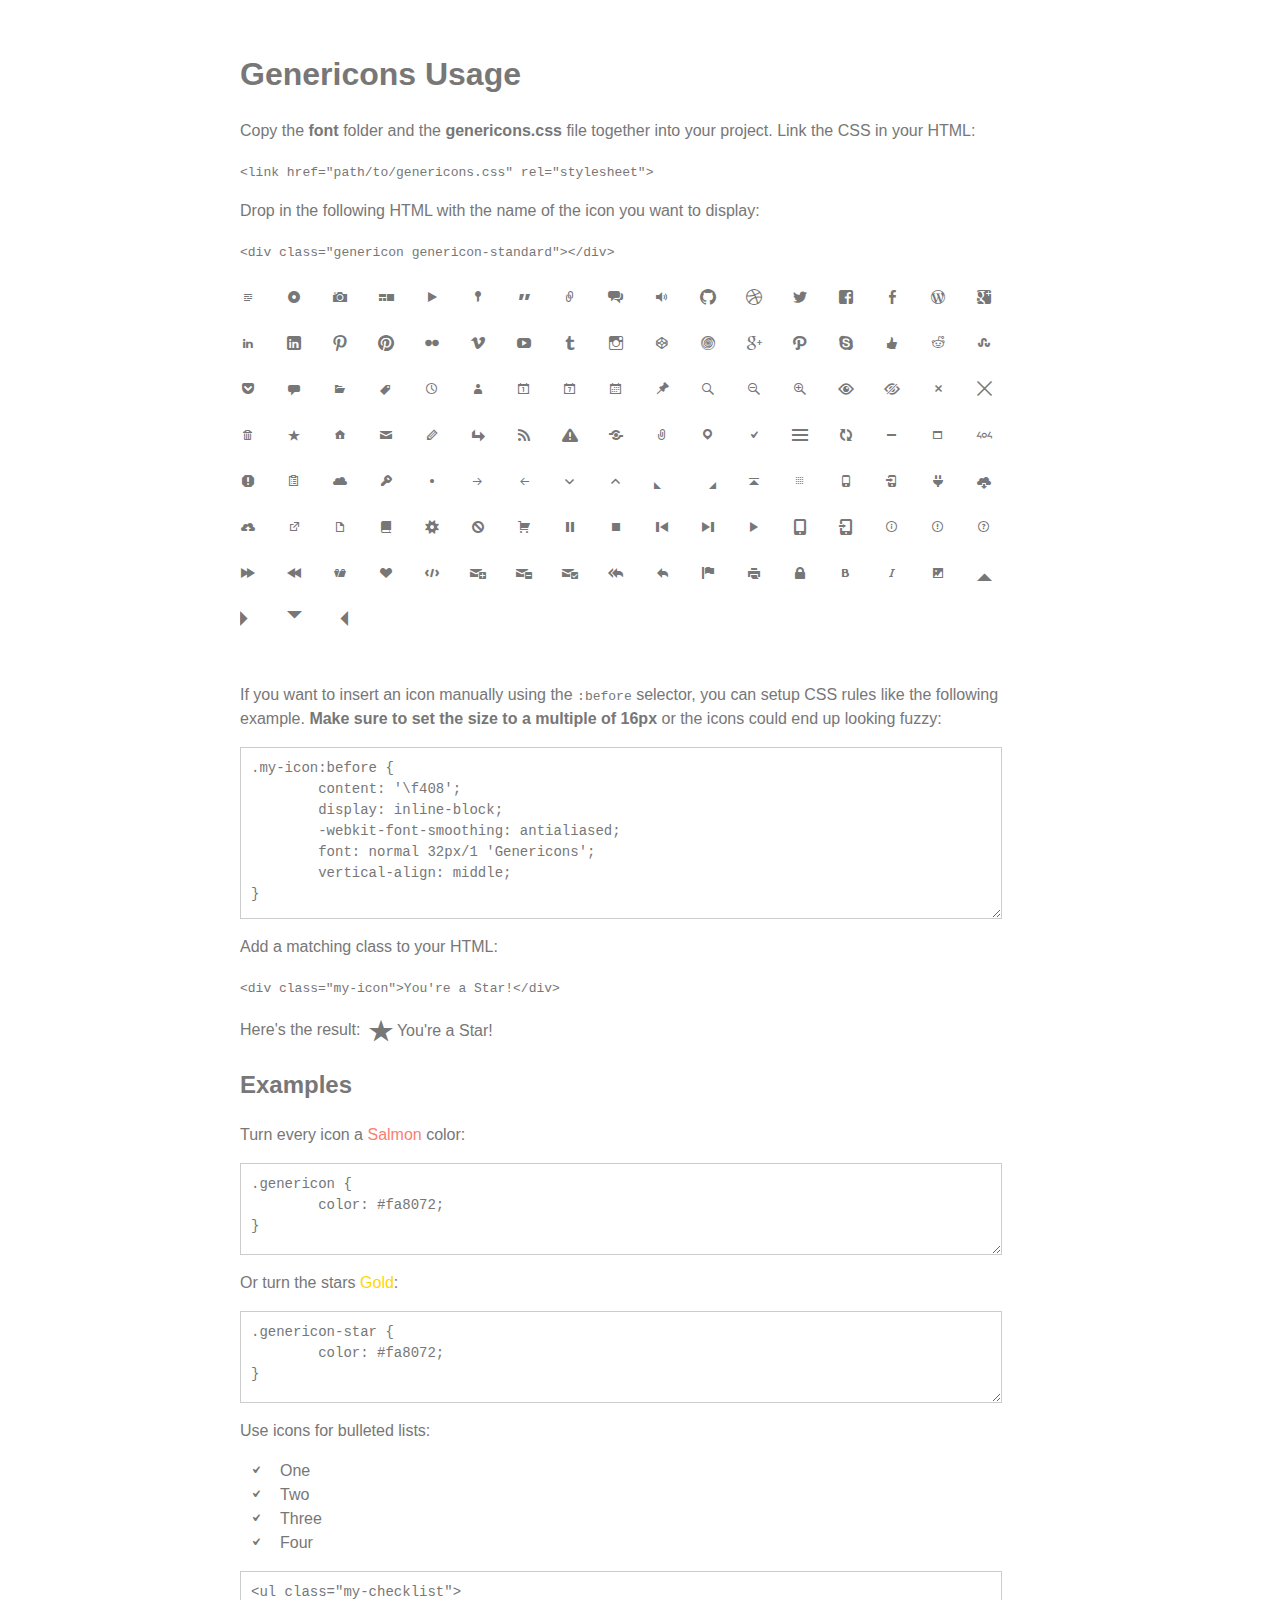
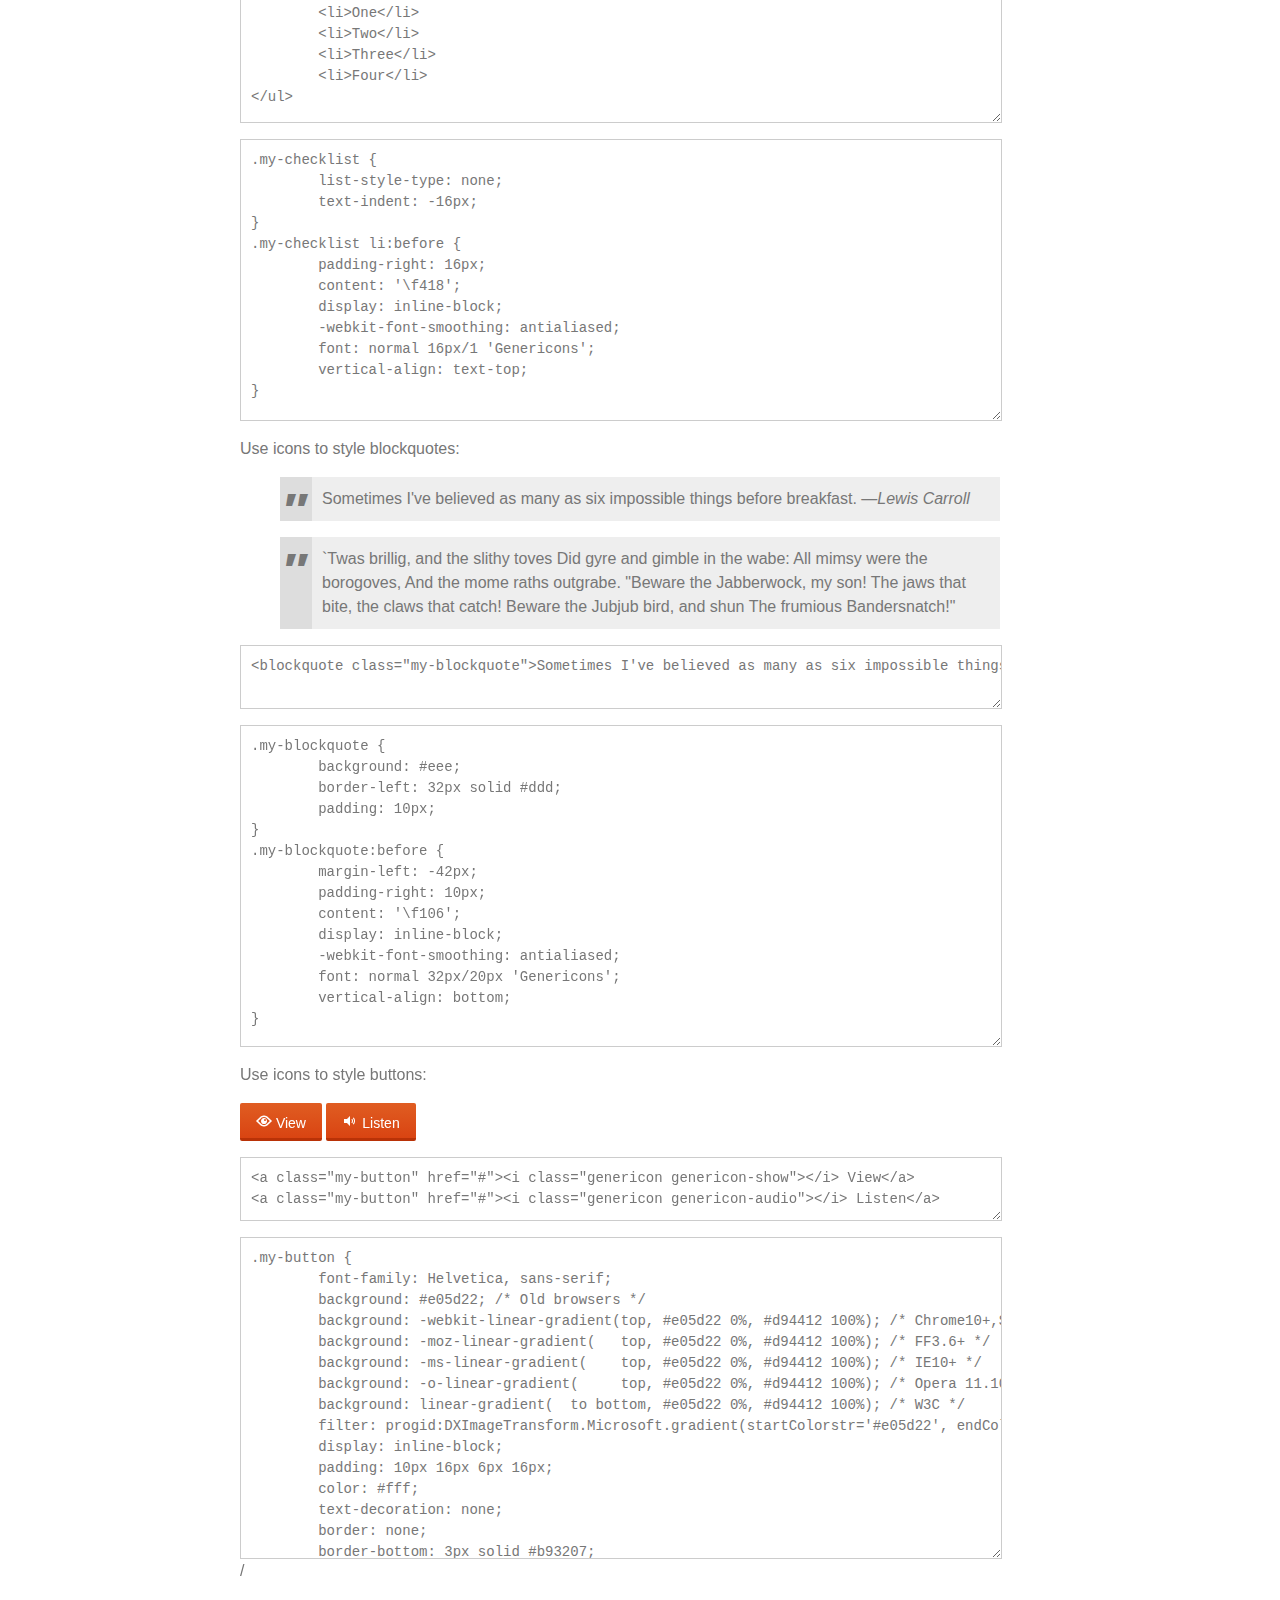
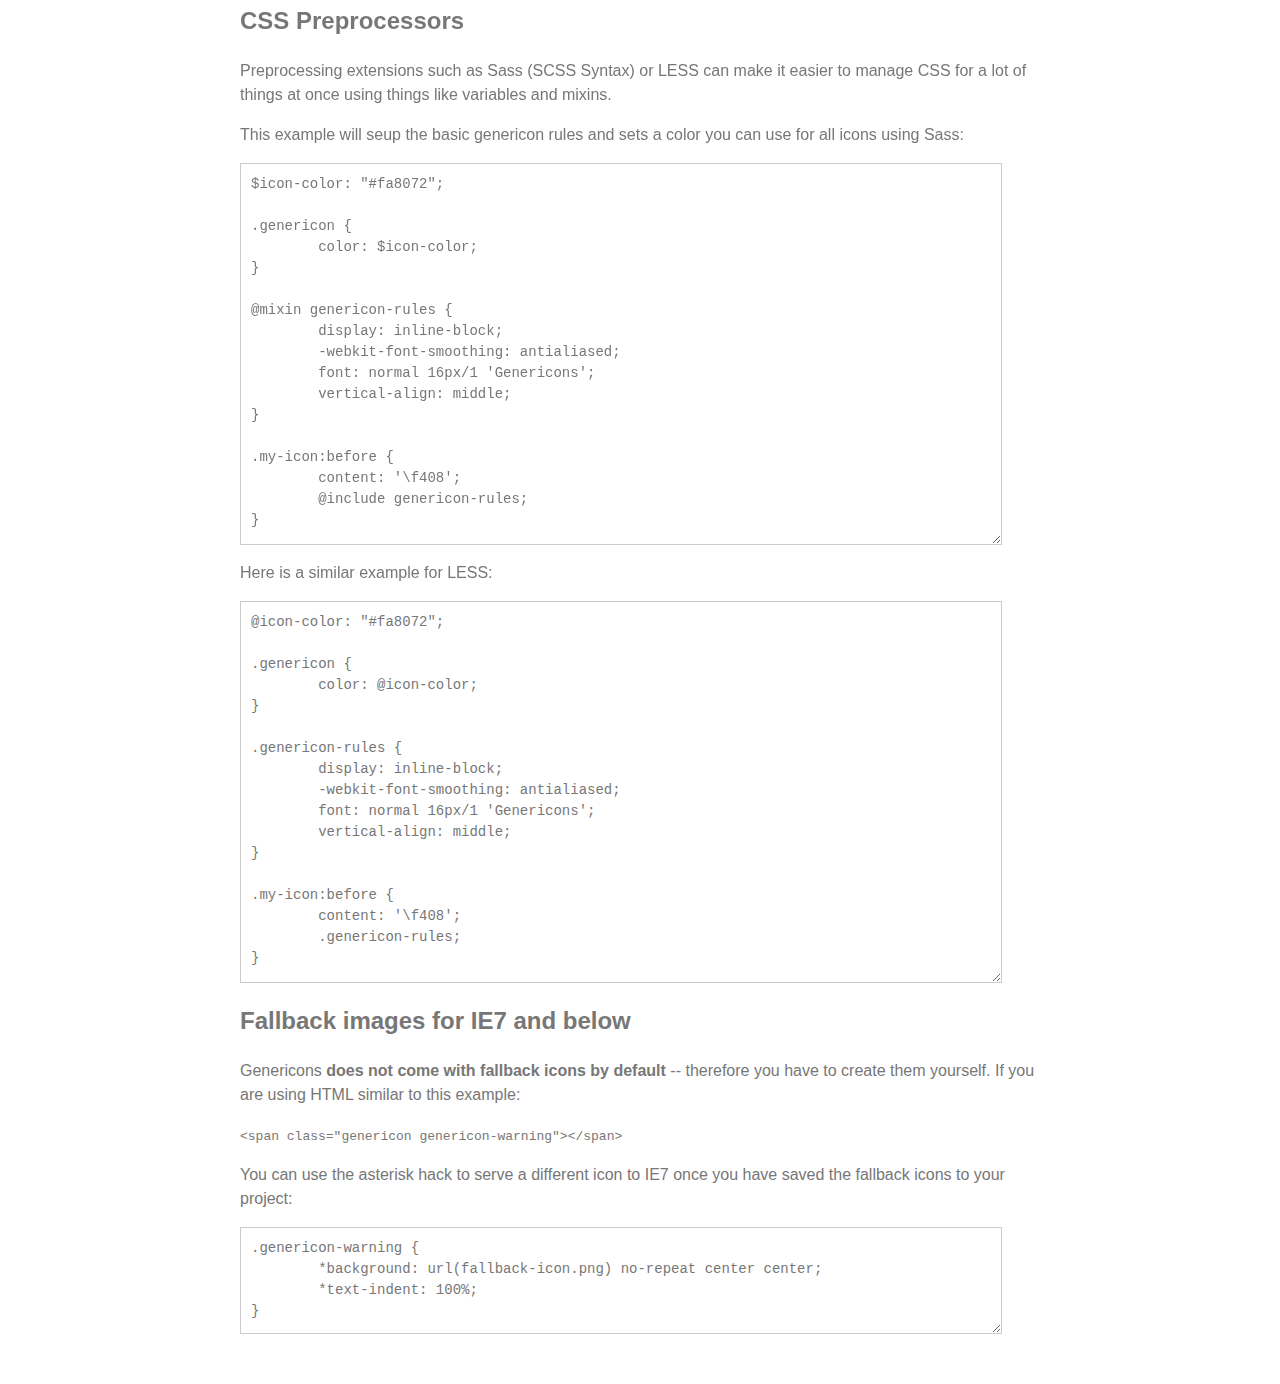
<file: wp-content/themes/twentyfourteen/genericons/example.html>
<!DOCTYPE html>
<html dir="ltr" lang="en">
<head>
<title>Genericons</title>
<link rel="stylesheet" href="genericons.css">
<style type="text/css">
body {
	font-family: sans-serif;
	line-height: 1.5;
	width: 800px;
	margin: 50px auto;
	color: #777;
	background: white;
}
.icons {
	overflow: hidden;
	padding: 10px 0;
}
.icons div {
	cursor: pointer;
	float: left;
	margin: 0 30px 30px 0;
}
.icons:hover div {
	background: #f7f7f7;
}
.code {
        display: block;
        font: 14px/1.5 monospace;
        width: 740px;
        white-space: pre;
        border: 1px solid #ccc;
        padding: 10px;
        color: #777;
        overflow: auto;
}
.my-icon:before {
	content: '\f408';
        display: inline-block;
        -webkit-font-smoothing: antialiased;
        font: normal 32px/1 'Genericons';
        vertical-align: middle;
}
/* For the Examples */
.my-checklist {
	list-style-type: none;
	text-indent: -16px;
}
.my-checklist li:before {
	padding-right: 16px;
	content: '\f418';
        display: inline-block;
        -webkit-font-smoothing: antialiased;
        font: normal 16px/1 'Genericons';
        vertical-align: text-top;
}
.my-blockquote {
	background: #eee;
	border-left: 32px solid #ddd;
	padding: 10px;
}
.my-blockquote:before {
	margin-left: -42px;
	padding-right: 10px;
        content: '\f106';
        display: inline-block;
        -webkit-font-smoothing: antialiased;
        font: normal 32px/20px 'Genericons';
        vertical-align: bottom;
}
.my-button {
	font-family: Helvetica, sans-serif;
	font-size: 14px;
	background: #e05d22; /* Old browsers */
	background: -webkit-linear-gradient(top, #e05d22 0%, #d94412 100%); /* Chrome10+,Safari5.1+ */
	background: -moz-linear-gradient(   top, #e05d22 0%, #d94412 100%); /* FF3.6+ */
	background: -ms-linear-gradient(    top, #e05d22 0%, #d94412 100%); /* IE10+ */
	background: -o-linear-gradient(     top, #e05d22 0%, #d94412 100%); /* Opera 11.10+ */
	background: linear-gradient(  to bottom, #e05d22 0%, #d94412 100%); /* W3C */
	filter: progid:DXImageTransform.Microsoft.gradient(startColorstr='#e05d22', endColorstr='#d94412', GradientType=0); /* IE6-9 */
	display: inline-block;
	padding: 10px 16px 4px 16px;
	color: #fff;
	text-decoration: none;
	border: none;
	border-bottom: 3px solid #b93207;
	border-radius: 2px;
}
.my-button:hover,
.my-button:focus {
	background: #ed6a31; /* Old browsers */
	background: -webkit-linear-gradient(top, #ed6a31 0%, #e55627 100%); /* Chrome10+,Safari5.1+ */
	background: -moz-linear-gradient(   top, #ed6a31 0%, #e55627 100%); /* FF3.6+ */
	background: -ms-linear-gradient(    top, #ed6a31 0%, #e55627 100%); /* IE10+ */
	background: -o-linear-gradient(     top, #ed6a31 0%, #e55627 100%); /* Opera 11.10+ */
	background: linear-gradient(  to bottom, #ed6a31 0%, #e55627 100%); /* W3C */
	filter: progid:DXImageTransform.Microsoft.gradient(startColorstr='#ed6a31', endColorstr='#e55627', GradientType=0); /* IE6-9 */
	outline: none;
}
.my-button:active {
	background: #d94412; /* Old browsers */
	background: -webkit-linear-gradient(top, #d94412 0%, #e05d22 100%); /* Chrome10+,Safari5.1+ */
	background: -moz-linear-gradient(   top, #d94412 0%, #e05d22 100%); /* FF3.6+ */
	background: -ms-linear-gradient(    top, #d94412 0%, #e05d22 100%); /* IE10+ */
	background: -o-linear-gradient(     top, #d94412 0%, #e05d22 100%); /* Opera 11.10+ */
	background: linear-gradient(  to bottom, #d94412 0%, #e05d22 100%); /* W3C */
	filter: progid:DXImageTransform.Microsoft.gradient(startColorstr='#d94412', endColorstr='#e05d22', GradientType=0); /* IE6-9 */
	border: none;
	border-top: 3px solid #b93207;
	padding: 6px 16px 7px 16px;
}
</style>
</head>
<body>

<div class="section">

	<h1>Genericons Usage</h1>

	<p>Copy the <strong>font</strong> folder and the <strong>genericons.css</strong> file together into your project. Link the CSS in your HTML:</p>

	<p><code>&lt;link href="path/to/genericons.css" rel="stylesheet"&gt;</code></p>

	<p>Drop in the following HTML with the name of the icon you want to display:</p>

	<p><code>&lt;div class="genericon genericon-standard"&gt;&lt;/div&gt;</code></p>

	<div class="icons">
	
		<!-- post formats -->
		<div alt="f100" class="genericon genericon-standard"></div>
		<div alt="f101" class="genericon genericon-aside"></div>
		<div alt="f102" class="genericon genericon-image"></div>
		<div alt="f103" class="genericon genericon-gallery"></div>
		<div alt="f104" class="genericon genericon-video"></div>
		<div alt="f105" class="genericon genericon-status"></div>
		<div alt="f106" class="genericon genericon-quote"></div>
		<div alt="f107" class="genericon genericon-link"></div>
		<div alt="f108" class="genericon genericon-chat"></div>
		<div alt="f109" class="genericon genericon-audio"></div>

		<!-- social icons -->
		<div alt="f200" class="genericon genericon-github"></div>
		<div alt="f201" class="genericon genericon-dribbble"></div>
		<div alt="f202" class="genericon genericon-twitter"></div>
		<div alt="f203" class="genericon genericon-facebook"></div>
		<div alt="f204" class="genericon genericon-facebook-alt"></div>
		<div alt="f205" class="genericon genericon-wordpress"></div>
		<div alt="f206" class="genericon genericon-googleplus"></div>
		<div alt="f207" class="genericon genericon-linkedin"></div>
		<div alt="f208" class="genericon genericon-linkedin-alt"></div>
		<div alt="f209" class="genericon genericon-pinterest"></div>
		<div alt="f210" class="genericon genericon-pinterest-alt"></div>
		<div alt="f211" class="genericon genericon-flickr"></div>
		<div alt="f212" class="genericon genericon-vimeo"></div>
		<div alt="f213" class="genericon genericon-youtube"></div>
		<div alt="f214" class="genericon genericon-tumblr"></div>
		<div alt="f215" class="genericon genericon-instagram"></div>
		<div alt="f216" class="genericon genericon-codepen"></div>
		<div alt="f217" class="genericon genericon-polldaddy"></div>
		<div alt="f218" class="genericon genericon-googleplus-alt"></div>
		<div alt="f219" class="genericon genericon-path"></div>
		<div alt="f220" class="genericon genericon-skype"></div>
		<div alt="f221" class="genericon genericon-digg"></div>
		<div alt="f222" class="genericon genericon-reddit"></div>
		<div alt="f223" class="genericon genericon-stumbleupon"></div>
		<div alt="f224" class="genericon genericon-pocket"></div>

		<!-- meta icons -->
		<div alt="f300" class="genericon genericon-comment"></div>
		<div alt="f301" class="genericon genericon-category"></div>
		<div alt="f302" class="genericon genericon-tag"></div>
		<div alt="f303" class="genericon genericon-time"></div>
		<div alt="f304" class="genericon genericon-user"></div>
		<div alt="f305" class="genericon genericon-day"></div>
		<div alt="f306" class="genericon genericon-week"></div>
		<div alt="f307" class="genericon genericon-month"></div>
		<div alt="f308" class="genericon genericon-pinned"></div>

		<!-- other icons -->
		<div alt="f400" class="genericon genericon-search"></div>
		<div alt="f401" class="genericon genericon-unzoom"></div>
		<div alt="f402" class="genericon genericon-zoom"></div>
		<div alt="f403" class="genericon genericon-show"></div>
		<div alt="f404" class="genericon genericon-hide"></div>
		<div alt="f405" class="genericon genericon-close"></div>
		<div alt="f406" class="genericon genericon-close-alt"></div>
		<div alt="f407" class="genericon genericon-trash"></div>
		<div alt="f408" class="genericon genericon-star"></div>
		<div alt="f409" class="genericon genericon-home"></div>
		<div alt="f410" class="genericon genericon-mail"></div>
		<div alt="f411" class="genericon genericon-edit"></div>
		<div alt="f412" class="genericon genericon-reply"></div>
		<div alt="f413" class="genericon genericon-feed"></div>
		<div alt="f414" class="genericon genericon-warning"></div>
		<div alt="f415" class="genericon genericon-share"></div>
		<div alt="f416" class="genericon genericon-attachment"></div>
		<div alt="f417" class="genericon genericon-location"></div>
		<div alt="f418" class="genericon genericon-checkmark"></div>
		<div alt="f419" class="genericon genericon-menu"></div>
		<div alt="f420" class="genericon genericon-refresh"></div>
		<div alt="f421" class="genericon genericon-minimize"></div>
		<div alt="f422" class="genericon genericon-maximize"></div>
		<div alt="f423" class="genericon genericon-404"></div>
		<div alt="f424" class="genericon genericon-spam"></div>
		<div alt="f425" class="genericon genericon-summary"></div>
		<div alt="f426" class="genericon genericon-cloud"></div>
		<div alt="f427" class="genericon genericon-key"></div>
		<div alt="f428" class="genericon genericon-dot"></div>
		<div alt="f429" class="genericon genericon-next"></div>
		<div alt="f430" class="genericon genericon-previous"></div>
		<div alt="f431" class="genericon genericon-expand"></div>
		<div alt="f432" class="genericon genericon-collapse"></div>
		<div alt="f433" class="genericon genericon-dropdown"></div>
		<div alt="f434" class="genericon genericon-dropdown-left"></div>
		<div alt="f435" class="genericon genericon-top"></div>
		<div alt="f436" class="genericon genericon-draggable"></div>
		<div alt="f437" class="genericon genericon-phone"></div>
		<div alt="f438" class="genericon genericon-send-to-phone"></div>
		<div alt="f439" class="genericon genericon-plugin"></div>
		<div alt="f440" class="genericon genericon-cloud-download"></div>
		<div alt="f441" class="genericon genericon-cloud-upload"></div>
		<div alt="f442" class="genericon genericon-external"></div>
		<div alt="f443" class="genericon genericon-document"></div>
		<div alt="f444" class="genericon genericon-book"></div>
		<div alt="f445" class="genericon genericon-cog"></div>
		<div alt="f446" class="genericon genericon-unapprove"></div>
		<div alt="f447" class="genericon genericon-cart"></div>
		<div alt="f448" class="genericon genericon-pause"></div>
		<div alt="f449" class="genericon genericon-stop"></div>
		<div alt="f450" class="genericon genericon-skip-back"></div>
		<div alt="f451" class="genericon genericon-skip-ahead"></div>
		<div alt="f452" class="genericon genericon-play"></div>
		<div alt="f453" class="genericon genericon-tablet"></div>
		<div alt="f454" class="genericon genericon-send-to-tablet"></div>
		<div alt="f455" class="genericon genericon-info"></div>
		<div alt="f456" class="genericon genericon-notice"></div>
		<div alt="f457" class="genericon genericon-help"></div>
		<div alt="f458" class="genericon genericon-fastforward"></div>
		<div alt="f459" class="genericon genericon-rewind"></div>
		<div alt="f460" class="genericon genericon-portfolio"></div>
		<div alt="f461" class="genericon genericon-heart"></div>
		<div alt="f462" class="genericon genericon-code"></div>
		<div alt="f463" class="genericon genericon-subscribe"></div>
		<div alt="f464" class="genericon genericon-unsubscribe"></div>
		<div alt="f465" class="genericon genericon-subscribed"></div>
		<div alt="f466" class="genericon genericon-reply-alt"></div>
		<div alt="f467" class="genericon genericon-reply-single"></div>
		<div alt="f468" class="genericon genericon-flag"></div>
		<div alt="f469" class="genericon genericon-print"></div>
		<div alt="f470" class="genericon genericon-lock"></div>
		<div alt="f471" class="genericon genericon-bold"></div>
		<div alt="f472" class="genericon genericon-italic"></div>
		<div alt="f473" class="genericon genericon-picture"></div>

		<!-- generic shapes -->
		<div alt="f500" class="genericon genericon-uparrow"></div>
		<div alt="f501" class="genericon genericon-rightarrow"></div>
		<div alt="f502" class="genericon genericon-downarrow"></div>
		<div alt="f503" class="genericon genericon-leftarrow"></div>

	</div>

	<p>If you want to insert an icon manually using the <code>:before</code> selector, you can setup CSS rules like the following example. <strong>Make sure to set the size to a multiple of 16px</strong> or the icons could end up looking fuzzy:</p>

<p><textarea class="code" style="min-height: 150px;" onclick="select();">.my-icon:before {
	content: '\f408';
        display: inline-block;
        -webkit-font-smoothing: antialiased;
        font: normal 32px/1 'Genericons';
        vertical-align: middle;
}</textarea></p>

	<p>Add a matching class to your HTML:</p>

	<p><code>&lt;div class="my-icon"&gt;You're a Star!&lt;/div&gt;</code></p>

	<p>Here's the result: <span class="my-icon">You're a Star!</span></p>

	<h2>Examples</h2>

	<p>Turn every icon a <span style="color: #fa8072;">Salmon</span> color:</p>

<p><textarea class="code" style="min-height: 70px" onclick="select();">
.genericon {
	color: #fa8072;
}</textarea></p>

	<p>Or turn the stars <span style="color: #ffd700;">Gold</span>:</p>

<p><textarea class="code" style="min-height: 70px" onclick="select();">
.genericon-star {
	color: #fa8072;
}</textarea></p>

	<p>Use icons for bulleted lists:</p>

	<ul class="my-checklist">
		<li>One</li>
		<li>Two</li>
		<li>Three</li>
		<li>Four</li>
	</ul>

<p><textarea class="code" style="min-height: 130px" onclick="select();">
<ul class="my-checklist">
	<li>One</li>
	<li>Two</li>
	<li>Three</li>
	<li>Four</li>
</ul></textarea></p>

<p><textarea class="code" style="min-height: 260px;" onclick="select();">
.my-checklist {
	list-style-type: none;
	text-indent: -16px;
}
.my-checklist li:before {
	padding-right: 16px;
	content: '\f418';
        display: inline-block;
        -webkit-font-smoothing: antialiased;
        font: normal 16px/1 'Genericons';
        vertical-align: text-top;
}</textarea></p>

	<p>Use icons to style blockquotes:</p>

	<blockquote class="my-blockquote">Sometimes I've believed as many as six impossible things before breakfast. &mdash;<em>Lewis Carroll</em></blockquote>
	<blockquote class="my-blockquote">`Twas brillig, and the slithy toves Did gyre and gimble in the wabe: All mimsy were the borogoves, And the mome raths outgrabe. "Beware the Jabberwock, my son!  The jaws that bite, the claws that catch!  Beware the Jubjub bird, and shun The frumious Bandersnatch!"</blockquote>

<p><textarea class="code" style="min-height: 40px;" onclick="select();"><blockquote class="my-blockquote">Sometimes I've believed as many as six impossible things before breakfast. &mdash;<em>Lewis Carroll</em></blockquote></textarea></p>

<p><textarea class="code" style="min-height: 300px;" onclick="select();">
.my-blockquote {
	background: #eee;
	border-left: 32px solid #ddd;
	padding: 10px;
}
.my-blockquote:before {
	margin-left: -42px;
	padding-right: 10px;
        content: '\f106';
        display: inline-block;
        -webkit-font-smoothing: antialiased;
        font: normal 32px/20px 'Genericons';
        vertical-align: bottom;
} </textarea></p>

	<p>Use icons to style buttons:</p>

	<a class="my-button" href="javascript:void()"><i class="genericon genericon-show"></i> View</a>
	<a class="my-button" href="javascript:void()"><i class="genericon genericon-audio"></i> Listen</a>

<p><textarea class="code" style="min-height: 40px;" onclick="select();"><a class="my-button" href="#"><i class="genericon genericon-show"></i> View</a>
<a class="my-button" href="#"><i class="genericon genericon-audio"></i> Listen</a></textarea></p>

<p><textarea class="code" style="min-height: 300px;" onclick="select();">
.my-button {
	font-family: Helvetica, sans-serif;
	background: #e05d22; /* Old browsers */
	background: -webkit-linear-gradient(top, #e05d22 0%, #d94412 100%); /* Chrome10+,Safari5.1+ */
	background: -moz-linear-gradient(   top, #e05d22 0%, #d94412 100%); /* FF3.6+ */
	background: -ms-linear-gradient(    top, #e05d22 0%, #d94412 100%); /* IE10+ */
	background: -o-linear-gradient(     top, #e05d22 0%, #d94412 100%); /* Opera 11.10+ */
	background: linear-gradient(  to bottom, #e05d22 0%, #d94412 100%); /* W3C */
	filter: progid:DXImageTransform.Microsoft.gradient(startColorstr='#e05d22', endColorstr='#d94412', GradientType=0); /* IE6-9 */
	display: inline-block;
	padding: 10px 16px 6px 16px;
	color: #fff;
	text-decoration: none;
	border: none;
	border-bottom: 3px solid #b93207;
	border-radius: 2px;
}

.my-button:hover,
.my-button:focus {
	background: #ed6a31; /* Old browsers */
	background: -webkit-linear-gradient(top, #ed6a31 0%, #e55627 100%); /* Chrome10+,Safari5.1+ */
	background: -moz-linear-gradient(   top, #ed6a31 0%, #e55627 100%); /* FF3.6+ */
	background: -ms-linear-gradient(    top, #ed6a31 0%, #e55627 100%); /* IE10+ */
	background: -o-linear-gradient(     top, #ed6a31 0%, #e55627 100%); /* Opera 11.10+ */
	background: linear-gradient(  to bottom, #ed6a31 0%, #e55627 100%); /* W3C */
	filter: progid:DXImageTransform.Microsoft.gradient(startColorstr='#ed6a31', endColorstr='#e55627', GradientType=0); /* IE6-9 */
	outline: none;
}

.my-button:active {
	background: #d94412; /* Old browsers */
	background: -webkit-linear-gradient(top, #d94412 0%, #e05d22 100%); /* Chrome10+,Safari5.1+ */
	background: -moz-linear-gradient(   top, #d94412 0%, #e05d22 100%); /* FF3.6+ */
	background: -ms-linear-gradient(    top, #d94412 0%, #e05d22 100%); /* IE10+ */
	background: -o-linear-gradient(     top, #d94412 0%, #e05d22 100%); /* Opera 11.10+ */
	background: linear-gradient(  to bottom, #d94412 0%, #e05d22 100%); /* W3C */
	filter: progid:DXImageTransform.Microsoft.gradient(startColorstr='#d94412', endColorstr='#e05d22', GradientType=0); /* IE6-9 */
	border: none;
	border-top: 3px solid #b93207;
	padding: 6px 16px 10px 16px;
}</textarea>/</p>

	<h2>CSS Preprocessors</h2>

	<p>Preprocessing extensions such as Sass (SCSS Syntax) or LESS</a> can make it easier to manage CSS for a lot of things at once using things like variables and mixins.</p>

	<p>This example will seup the basic genericon rules and sets a color you can use for all icons using Sass:</p>

<p><textarea class="code" style="min-height: 360px;" onclick="select();">$icon-color: "#fa8072";

.genericon {
        color: $icon-color;
}

@mixin genericon-rules {
        display: inline-block;
        -webkit-font-smoothing: antialiased;
        font: normal 16px/1 'Genericons';
        vertical-align: middle;
}

.my-icon:before {
	content: '\f408';
        @include genericon-rules;
}</textarea></p>

	<p>Here is a similar example for LESS:</p>

<p><textarea class="code" style="min-height: 360px;" onclick="select();">@icon-color: "#fa8072";

.genericon {
        color: @icon-color;
}

.genericon-rules {
        display: inline-block;
        -webkit-font-smoothing: antialiased;
        font: normal 16px/1 'Genericons';
        vertical-align: middle;
}

.my-icon:before {
	content: '\f408';
        .genericon-rules;
}</textarea></p>

	<h2>Fallback images for IE7 and below</h2>

	<p>Genericons <strong>does not come with fallback icons by default</strong> -- therefore you have to create them yourself. If you are using HTML similar to this example:

	<p><code>&lt;span class="genericon genericon-warning"&gt;&lt;/span&gt;</code></p>

	<p>You can use the asterisk hack to serve a different icon to IE7 once you have saved the fallback icons to your project:</p>

<textarea class="code" style="min-height: 85px;" onclick="select();">.genericon-warning {
        *background: url(fallback-icon.png) no-repeat center center;
        *text-indent: 100%;
}</textarea>

</div>

</body>
</html>
</file>
<file: wp-content/themes/twentyfourteen/genericons/genericons.css>
/**

	Genericons Helper CSS

*/


/**
 * The font was graciously generated by Font Squirrel (http://www.fontsquirrel.com). We love those guys.
 */

@font-face {
    font-family: 'Genericons';
    src: url('font/genericons-regular-webfont.eot');
}

@font-face {
    font-family: 'Genericons';
    src: url([data-uri]) format('woff'),
         url('font/genericons-regular-webfont.ttf') format('truetype'),
         url('font/genericons-regular-webfont.svg#genericonsregular') format('svg');
    font-weight: normal;
    font-style: normal;
}


/**
 * All Genericons
 */

.genericon {
	display: inline-block;
	width: 16px;
	height: 16px;
	-webkit-font-smoothing: antialiased;
	font-size: 16px;
	line-height: 1;
	font-family: 'Genericons';
	text-decoration: inherit;
	font-weight: normal;
	font-style: normal;
	vertical-align: top;
}

/**
 * IE7 and IE6 hacks
 */

.genericon {
	*overflow: auto;
	*zoom: 1;
	*display: inline;
}

/**
 * Individual icons
 */

/* Post formats */
.genericon-standard:before {        content: '\f100'; }
.genericon-aside:before {           content: '\f101'; }
.genericon-image:before {           content: '\f102'; }
.genericon-gallery:before {         content: '\f103'; }
.genericon-video:before {           content: '\f104'; }
.genericon-status:before {          content: '\f105'; }
.genericon-quote:before {           content: '\f106'; }
.genericon-link:before {            content: '\f107'; }
.genericon-chat:before {            content: '\f108'; }
.genericon-audio:before {           content: '\f109'; }

/* Social icons */
.genericon-github:before {          content: '\f200'; }
.genericon-dribbble:before {        content: '\f201'; }
.genericon-twitter:before {         content: '\f202'; }
.genericon-facebook:before {        content: '\f203'; }
.genericon-facebook-alt:before {    content: '\f204'; }
.genericon-wordpress:before {       content: '\f205'; }
.genericon-googleplus:before {      content: '\f206'; }
.genericon-linkedin:before {        content: '\f207'; }
.genericon-linkedin-alt:before {    content: '\f208'; }
.genericon-pinterest:before {       content: '\f209'; }
.genericon-pinterest-alt:before {   content: '\f210'; }
.genericon-flickr:before {          content: '\f211'; }
.genericon-vimeo:before {           content: '\f212'; }
.genericon-youtube:before {         content: '\f213'; }
.genericon-tumblr:before {          content: '\f214'; }
.genericon-instagram:before {       content: '\f215'; }
.genericon-codepen:before {         content: '\f216'; }
.genericon-polldaddy:before {       content: '\f217'; }
.genericon-googleplus-alt:before {  content: '\f218'; }
.genericon-path:before {            content: '\f219'; }
.genericon-skype:before {           content: '\f220'; }
.genericon-digg:before {            content: '\f221'; }
.genericon-reddit:before {          content: '\f222'; }
.genericon-stumbleupon:before {     content: '\f223'; }
.genericon-pocket:before {          content: '\f224'; }

/* Meta icons */
.genericon-comment:before {         content: '\f300'; }
.genericon-category:before {        content: '\f301'; }
.genericon-tag:before {             content: '\f302'; }
.genericon-time:before {            content: '\f303'; }
.genericon-user:before {            content: '\f304'; }
.genericon-day:before {             content: '\f305'; }
.genericon-week:before {            content: '\f306'; }
.genericon-month:before {           content: '\f307'; }
.genericon-pinned:before {          content: '\f308'; }

/* Other icons */
.genericon-search:before {          content: '\f400'; }
.genericon-unzoom:before {          content: '\f401'; }
.genericon-zoom:before {            content: '\f402'; }
.genericon-show:before {            content: '\f403'; }
.genericon-hide:before {            content: '\f404'; }
.genericon-close:before {           content: '\f405'; }
.genericon-close-alt:before {       content: '\f406'; }
.genericon-trash:before {           content: '\f407'; }
.genericon-star:before {            content: '\f408'; }
.genericon-home:before {            content: '\f409'; }
.genericon-mail:before {            content: '\f410'; }
.genericon-edit:before {            content: '\f411'; }
.genericon-reply:before {           content: '\f412'; }
.genericon-feed:before {            content: '\f413'; }
.genericon-warning:before {         content: '\f414'; }
.genericon-share:before {           content: '\f415'; }
.genericon-attachment:before {      content: '\f416'; }
.genericon-location:before {        content: '\f417'; }
.genericon-checkmark:before {       content: '\f418'; }
.genericon-menu:before {            content: '\f419'; }
.genericon-refresh:before {         content: '\f420'; }
.genericon-minimize:before {        content: '\f421'; }
.genericon-maximize:before {        content: '\f422'; }
.genericon-404:before {             content: '\f423'; }
.genericon-spam:before {            content: '\f424'; }
.genericon-summary:before {         content: '\f425'; }
.genericon-cloud:before {           content: '\f426'; }
.genericon-key:before {             content: '\f427'; }
.genericon-dot:before {             content: '\f428'; }
.genericon-next:before {            content: '\f429'; }
.genericon-previous:before {        content: '\f430'; }
.genericon-expand:before {          content: '\f431'; }
.genericon-collapse:before {        content: '\f432'; }
.genericon-dropdown:before {        content: '\f433'; }
.genericon-dropdown-left:before {   content: '\f434'; }
.genericon-top:before {             content: '\f435'; }
.genericon-draggable:before {       content: '\f436'; }
.genericon-phone:before {           content: '\f437'; }
.genericon-send-to-phone:before {   content: '\f438'; }
.genericon-plugin:before {          content: '\f439'; }
.genericon-cloud-download:before {  content: '\f440'; }
.genericon-cloud-upload:before {    content: '\f441'; }
.genericon-external:before {        content: '\f442'; }
.genericon-document:before {        content: '\f443'; }
.genericon-book:before {            content: '\f444'; }
.genericon-cog:before {             content: '\f445'; }
.genericon-unapprove:before {       content: '\f446'; }
.genericon-cart:before {            content: '\f447'; }
.genericon-pause:before {           content: '\f448'; }
.genericon-stop:before {            content: '\f449'; }
.genericon-skip-back:before {       content: '\f450'; }
.genericon-skip-ahead:before {      content: '\f451'; }
.genericon-play:before {            content: '\f452'; }
.genericon-tablet:before {          content: '\f453'; }
.genericon-send-to-tablet:before {  content: '\f454'; }
.genericon-info:before {            content: '\f455'; }
.genericon-notice:before {          content: '\f456'; }
.genericon-help:before {            content: '\f457'; }
.genericon-fastforward:before {     content: '\f458'; }
.genericon-rewind:before {          content: '\f459'; }
.genericon-portfolio:before {       content: '\f460'; }
.genericon-heart:before {           content: '\f461'; }
.genericon-code:before {            content: '\f462'; }
.genericon-subscribe:before {       content: '\f463'; }
.genericon-unsubscribe:before {     content: '\f464'; }
.genericon-subscribed:before {      content: '\f465'; }
.genericon-reply-alt:before {       content: '\f466'; }
.genericon-reply-single:before {    content: '\f467'; }
.genericon-flag:before {            content: '\f468'; }
.genericon-print:before {           content: '\f469'; }
.genericon-lock:before {            content: '\f470'; }
.genericon-bold:before {            content: '\f471'; }
.genericon-italic:before {          content: '\f472'; }
.genericon-picture:before {         content: '\f473'; }

/* Generic shapes */
.genericon-uparrow:before {         content: '\f500'; }
.genericon-rightarrow:before {      content: '\f501'; }
.genericon-downarrow:before {       content: '\f502'; }
.genericon-leftarrow:before {       content: '\f503'; }
</file>
